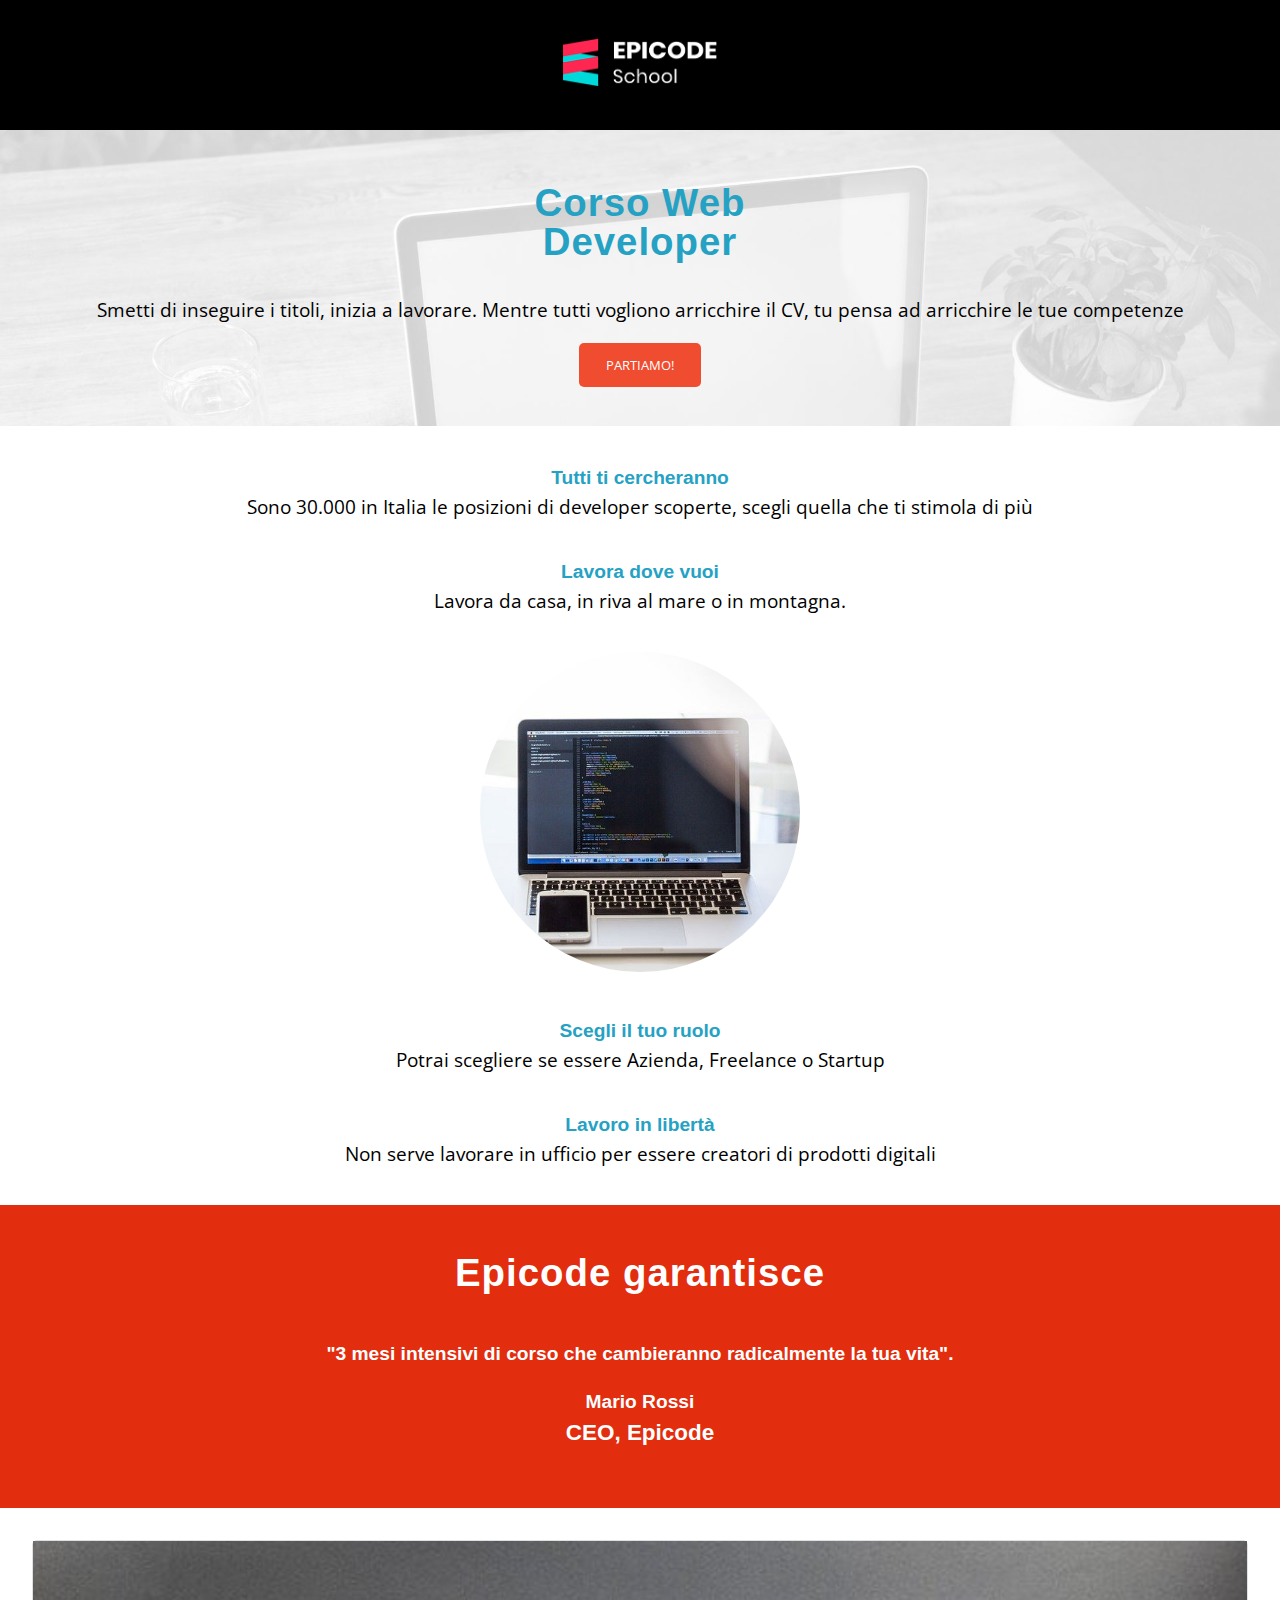
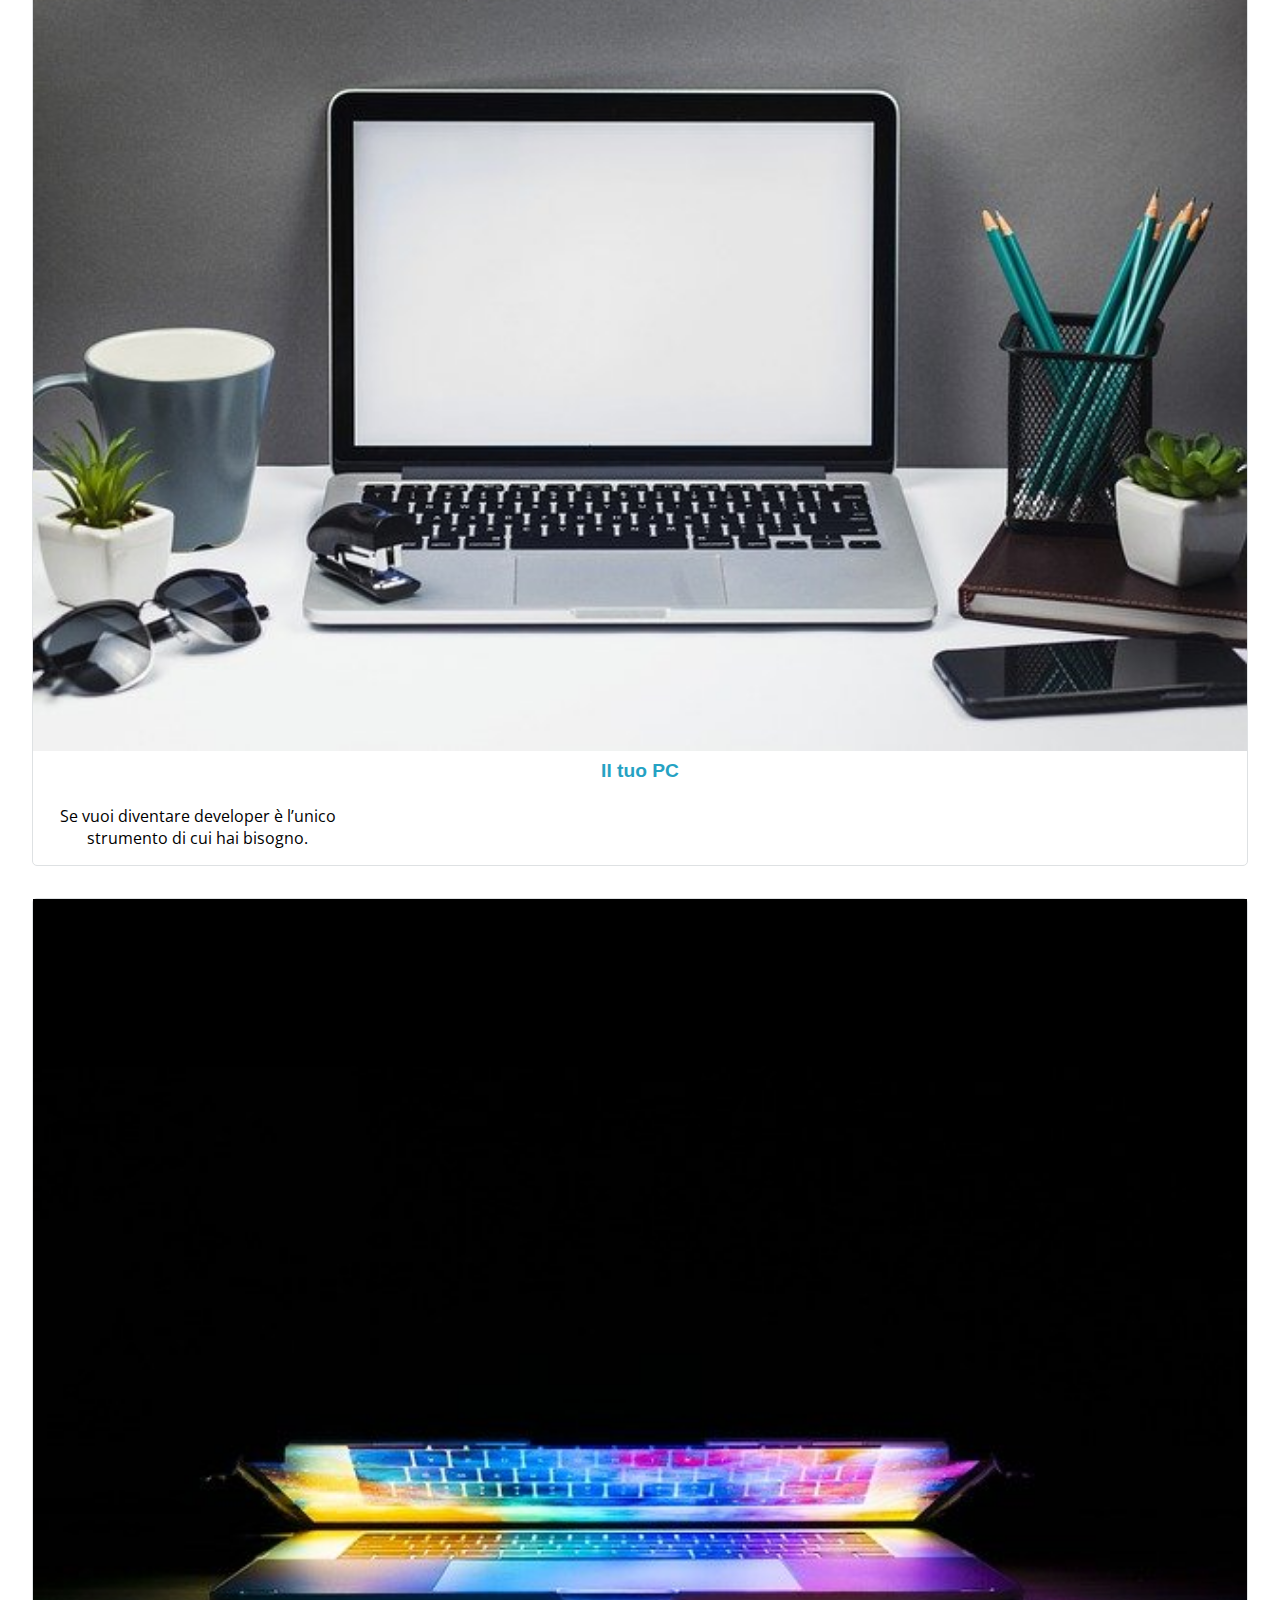
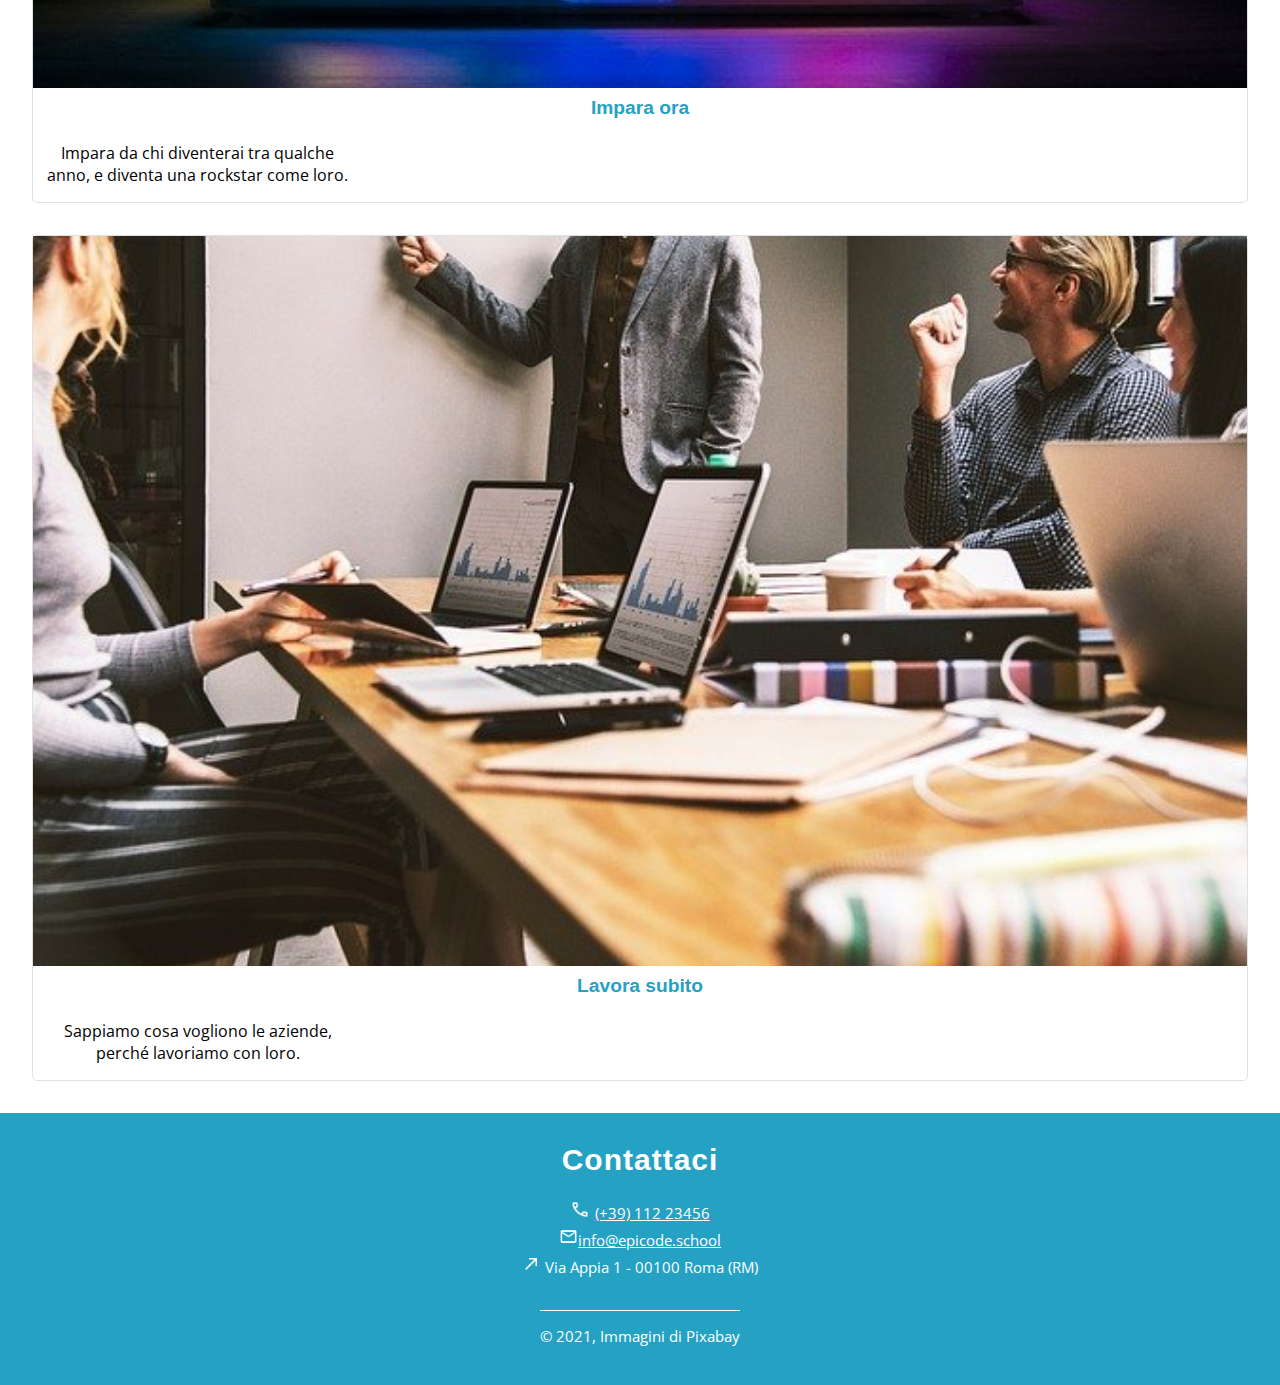
<file: index.html>
<!DOCTYPE html>
<html lang="it">

<head>
    <meta charset="UTF-8">
    <meta name="viewport" content="width=device-width, initial-scale=1.0">
    <meta name="description" content="Da zero a Epicode con i corsi completi per diventare uno sviluppatore professionista in 3 mesi.
    ">
    <meta name="keywords" content="Epicode, epicode, Corsi, corsi, sviluppatore, sviluppo web, web development">
    <meta name="author" content="Michelepaolo Renzi">
    <title>Corso Web Developer - Epicode school</title>
    <link rel="stylesheet" href="./assets/css/style.css">
</head>

<body>
    <header>
        <div class="divlogo">
            <img src="./assets/img/logo.png" alt="Logo Epicode" id="logo">
        </div>
    </header>

    <main>
        <section class="buttonblock">
            <h1>Corso Web <br> Developer</h1>
            <p>Smetti di inseguire i titoli, inizia a lavorare. Mentre tutti vogliono arricchire il CV, tu pensa ad
                arricchire le tue competenze</p>
            <button><b>PARTIAMO!</b></button>
        </section>
        <section class="paragraph">
            <div class="paragraphtext">
                <h2>Tutti ti cercheranno</h2>
                <p>Sono 30.000 in Italia le posizioni di developer scoperte, scegli quella che ti stimola di più</p>
            </div>
            </div>
            <div class="paragraphtext">
                <h2>Lavora dove vuoi</h2>
                <p>Lavora da casa, in riva al mare o in montagna.</p>
            </div>
            <div>
                <img src="assets/img/notebook.jpg" alt="notebook" class="notebookimg">
            </div>
            <div class="paragraphtext">
                <h2>Scegli il tuo ruolo</h2>
                <p>Potrai scegliere se essere Azienda, Freelance o Startup</p>
            </div>
            <div class="paragraphtext">
                <h2>Lavoro in libertà</h2>
                <p>Non serve lavorare in ufficio per essere creatori di prodotti digitali</p>
            </div>
        </section>
        <aside class="quote">
            <h1>Epicode garantisce</h1>
            <h2>"3 mesi intensivi di corso che cambieranno radicalmente la tua vita".</h2>
            <div>
                <h2>Mario Rossi</h2>
                <h3>CEO, Epicode</h3>
            </div>
        </aside>
        <section>
            <article>
                <div class="luretext">
                    <img src="assets/img/foto1.jpg" alt="Il Tuo PC" class="workimg">
                    <h2>Il tuo PC</h2>
                    <p>Se vuoi diventare developer è l’unico strumento di cui hai bisogno.</p>
                </div>
            </article>
            <article>
                <div class="luretext">
                    <img src="assets/img/foto2.jpg" alt="Impara ora" class="workimg">
                    <h2>Impara ora</h2>
                    <p>Impara da chi diventerai tra qualche anno, e diventa una rockstar come loro.</p>
                </div>
            </article>
            <article>
                <div class="luretext">
                    <img src="assets/img/foto3.jpg" alt="Lavora subito" class="workimg">
                    <h2>Lavora subito</h2>
                    <p>Sappiamo cosa vogliono le aziende, perché lavoriamo con loro.</p>
                </div>
            </article>
        </section>
    </main>

    <footer>
        <h1>Contattaci</h1>
        <ul class="footerlist">
            <li><img src="/assets/img/callicon.png" alt="call icon" class="icon"> <a href="tel:+3911223456">(+39) 112
                    23456</a>
            </li>
            <li> <span></span><img src="assets/img/mailicon.png" alt="mail icon" class="icon"><a
                    href="mailto:info@epicode.school">info@epicode.school</a>
            </li>
            <li>
                <img src="/assets/img/addressicon.png" alt="address icon" class="icon"><span>
                    Via Appia 1 - 00100 Roma (RM)
                </span>
            </li>
        </ul>
        <div class="footerline">
            &copy; 2021, Immagini di <a href="">Pixabay</a></div>
    </footer>
</body>

</html>
</file>
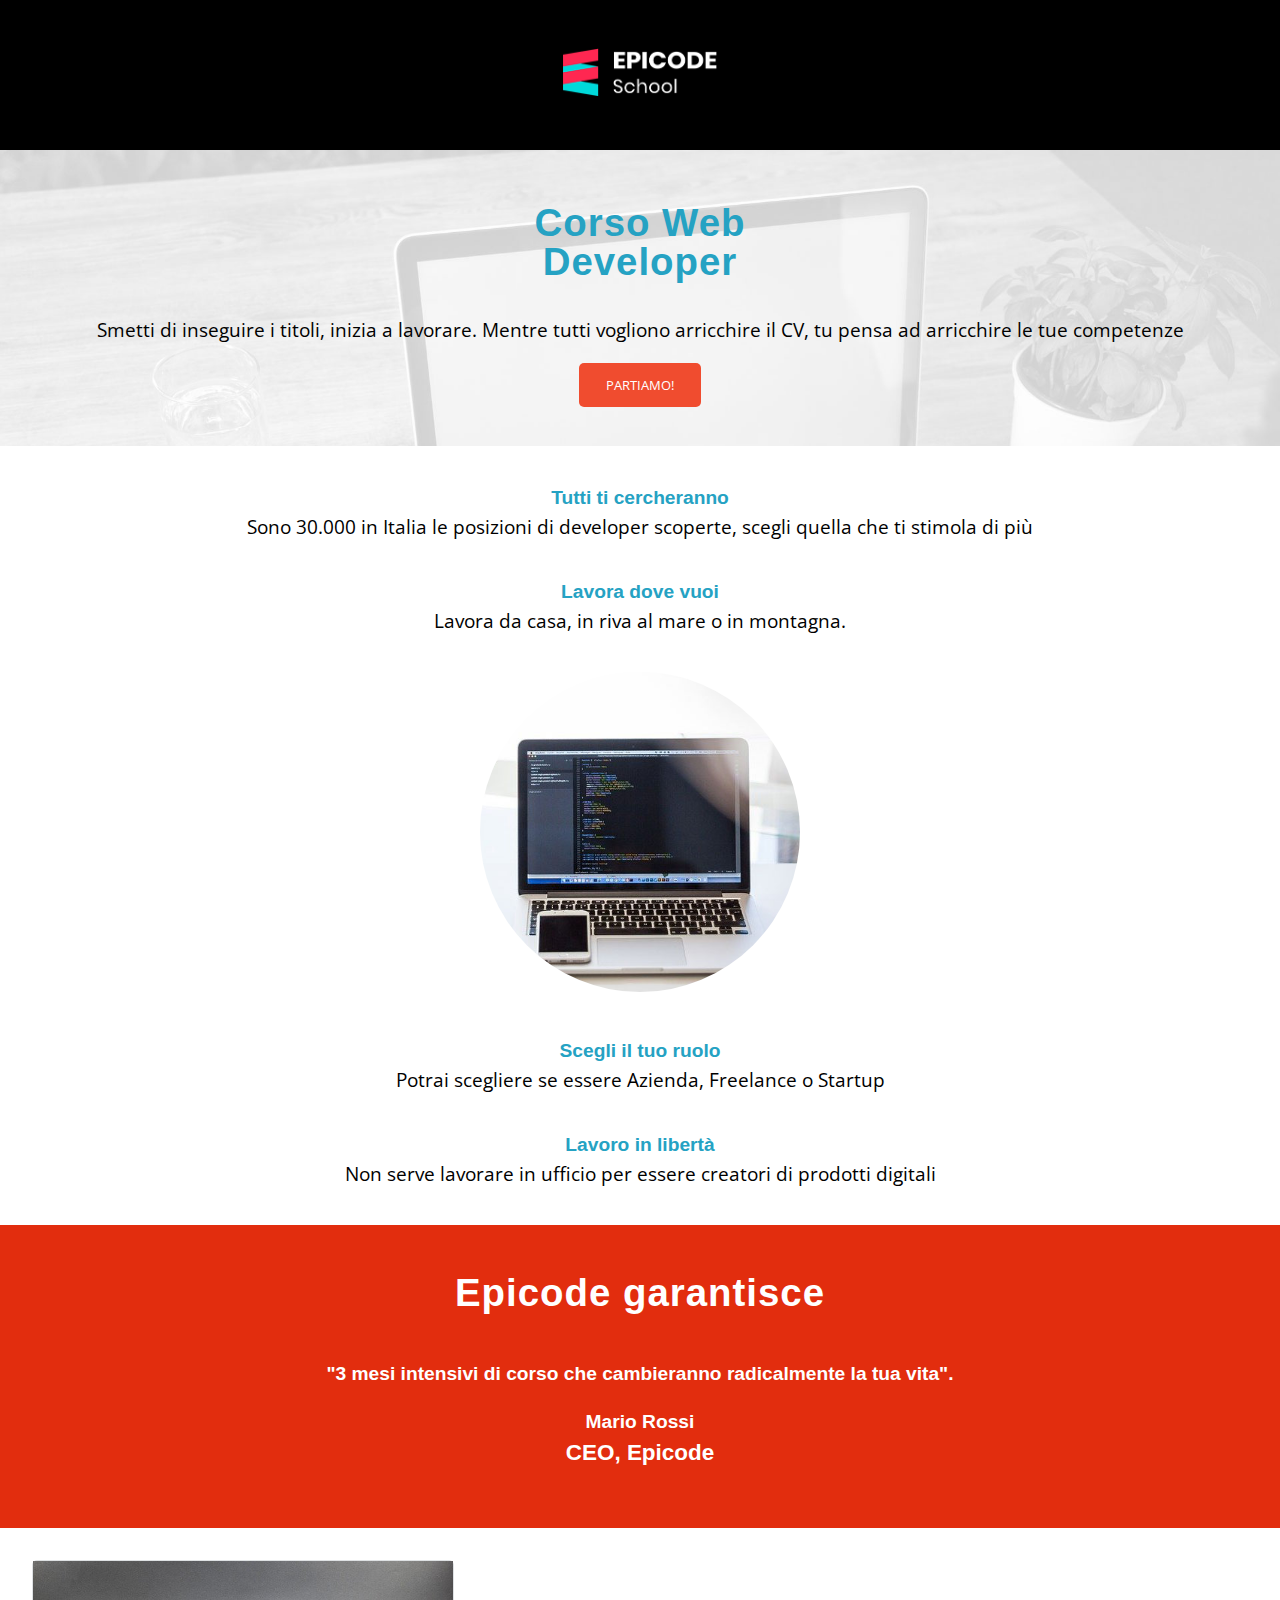
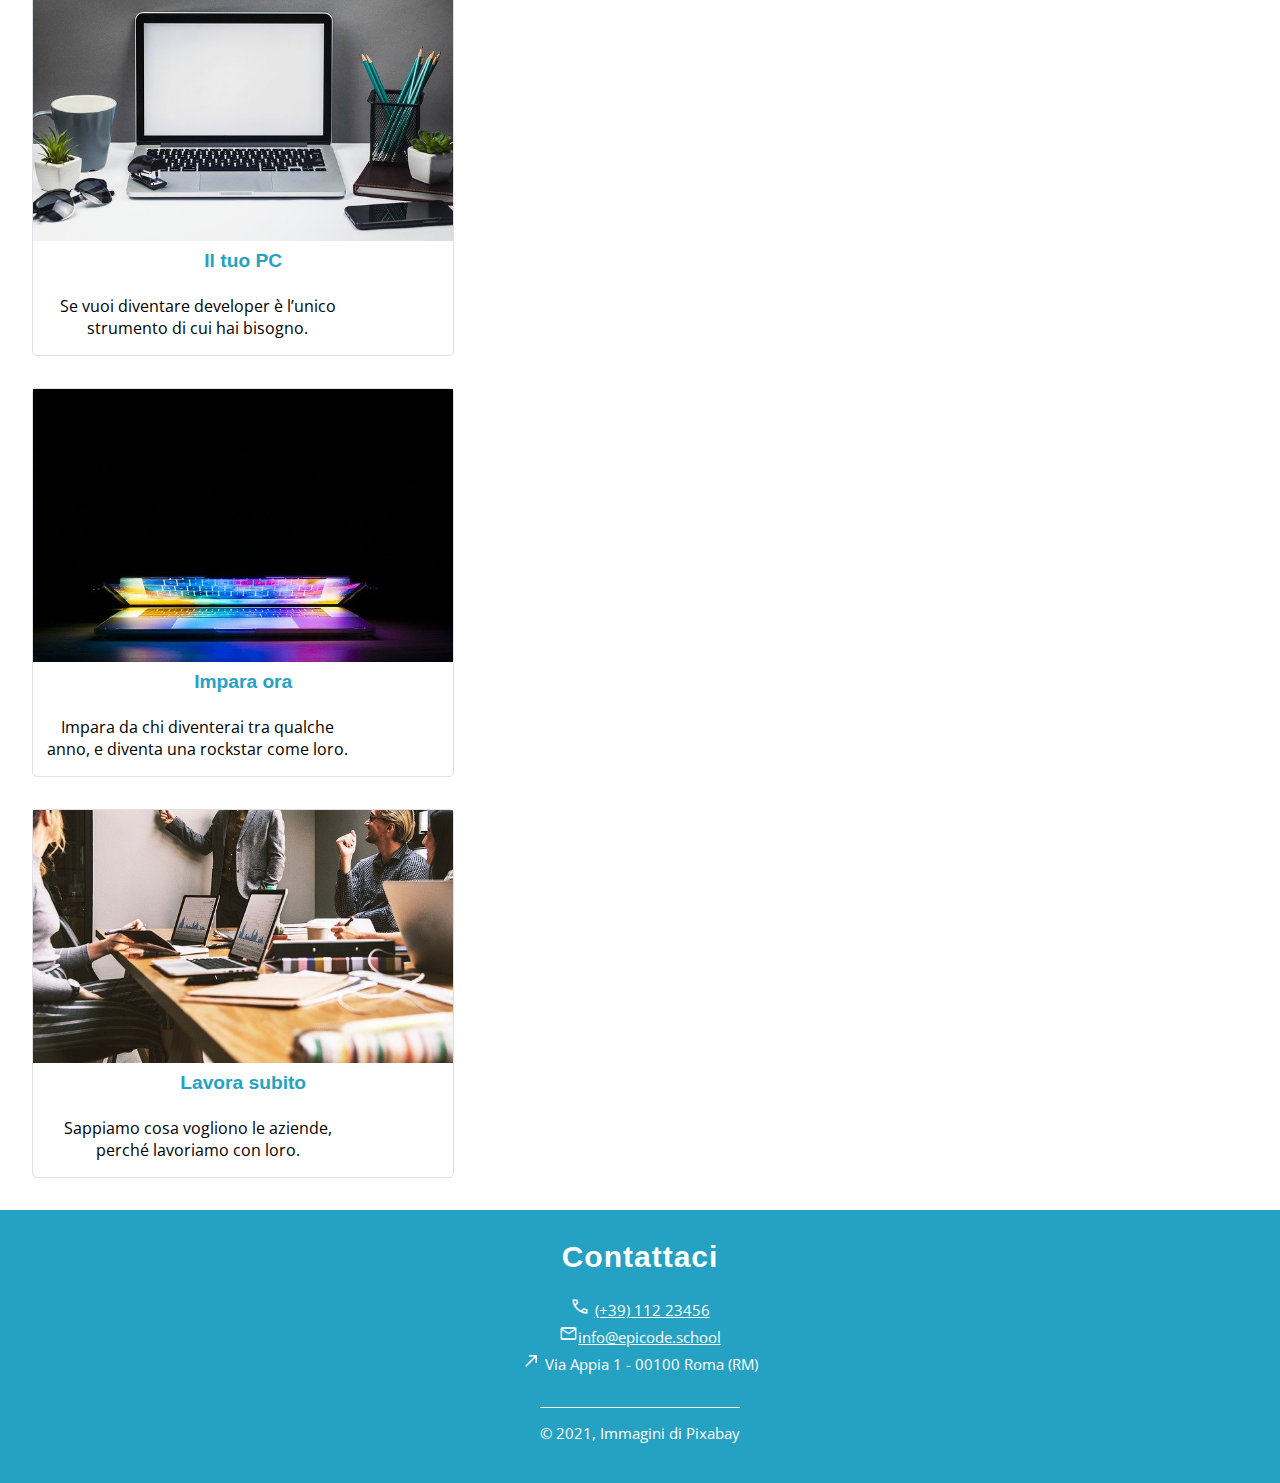
<file: indexdesktop.html>
<!DOCTYPE html>
<html lang="it">

<head>
    <meta charset="UTF-8">
    <meta name="viewport" content="width=device-width, initial-scale=1.0">
    <meta name="description" content="Da zero a Epicode con i corsi completi per diventare uno sviluppatore professionista in 3 mesi.
    ">
    <meta name="keywords" content="Epicode, epicode, Corsi, corsi, sviluppatore, sviluppo web, web development">
    <meta name="author" content="Michelepaolo Renzi">
    <title>Corso Web Developer - Epicode school</title>
    <link rel="stylesheet" href="./assets/css/styledesktop.css">
</head>

<body>
    <header>
        <div class="divlogo">
            <img src="./assets/img/logo.png" alt="Logo Epicode" id="logo">
        </div>
    </header>

    <main>
        <section class="buttonblock">
            <h1>Corso Web <br> Developer</h1>
            <p>Smetti di inseguire i titoli, inizia a lavorare. Mentre tutti vogliono arricchire il CV, tu pensa ad
                arricchire le tue competenze</p>
            <button><b>PARTIAMO!</b></button>
        </section>
        <section class="paragraph">
            <div class="paragraphtext">
                <h2>Tutti ti cercheranno</h2>
                <p>Sono 30.000 in Italia le posizioni di developer scoperte, scegli quella che ti stimola di più</p>
            </div>
            </div>
            <div class="paragraphtext">
                <h2>Lavora dove vuoi</h2>
                <p>Lavora da casa, in riva al mare o in montagna.</p>
            </div>
            <div>
                <img src="assets/img/notebook.jpg" alt="notebook" class="notebookimg">
            </div>
            <div class="paragraphtext">
                <h2>Scegli il tuo ruolo</h2>
                <p>Potrai scegliere se essere Azienda, Freelance o Startup</p>
            </div>
            <div class="paragraphtext">
                <h2>Lavoro in libertà</h2>
                <p>Non serve lavorare in ufficio per essere creatori di prodotti digitali</p>
            </div>
        </section>
        <aside class="quote">
            <h1>Epicode garantisce</h1>
            <h2>"3 mesi intensivi di corso che cambieranno radicalmente la tua vita".</h2>
            <div>
                <h2>Mario Rossi</h2>
                <h3>CEO, Epicode</h3>
            </div>
        </aside>
        <section class="lurecombo">
            <article>
                <div class="luretext">
                    <img src="assets/img/foto1.jpg" alt="Il Tuo PC" class="workimg">
                    <h2>Il tuo PC</h2>
                    <p>Se vuoi diventare developer è l’unico strumento di cui hai bisogno.</p>
                </div>
            </article>
            <article>
                <div class="luretext">
                    <img src="assets/img/foto2.jpg" alt="Impara ora" class="workimg">
                    <h2>Impara ora</h2>
                    <p>Impara da chi diventerai tra qualche anno, e diventa una rockstar come loro.</p>
                </div>
            </article>
            <article>
                <div class="luretext">
                    <img src="assets/img/foto3.jpg" alt="Lavora subito" class="workimg">
                    <h2>Lavora subito</h2>
                    <p>Sappiamo cosa vogliono le aziende, perché lavoriamo con loro.</p>
                </div>
            </article>
        </section>
    </main>

    <footer>
        <h1>Contattaci</h1>
        <ul class="footerlist">
            <li><img src="/assets/img/callicon.png" alt="call icon" class="icon"> <a href="tel:+3911223456">(+39) 112
                    23456</a>
            </li>
            <li> <span></span><img src="assets/img/mailicon.png" alt="mail icon" class="icon"><a
                    href="mailto:info@epicode.school">info@epicode.school</a>
            </li>
            <li>
                <img src="/assets/img/addressicon.png" alt="address icon" class="icon"><span>
                    Via Appia 1 - 00100 Roma (RM)
                </span>
            </li>
        </ul>
        <div class="footerline">
            &copy; 2021, Immagini di <a href="">Pixabay</a></div>
    </footer>
</body>

</html
</file>
<file: assets/css/style.css>
@import url('https://fonts.googleapis.com/css2?family=Open+Sans:ital,wght@0,300..800;1,300..800&display=swap; css2?family=Montserrat:ital,wght@0,100..900;1,100..900&display=swap');

body {
    text-align: center;
    font-size: 1.2rem;
    border: 0;
}

* {
    font-family: 'Open Sans', 'Helvetica Neue', sans-serif;
    box-sizing: border-box;
    margin: 0;
    padding: 0;
}

hr {
    display: none;
}

header {
    width: 100%;
    background: rgb(0, 0, 0);
    background-size: cover;
    padding: 0;
    margin: 0;
}

#logo {
    margin-top: 1em;
    padding-top: 1em;
    margin-bottom: 1em;
    padding-bottom: 1em;
    width: 8em;
}

h1 {
    font-family: 'Montserrat', sans-serif;
    font-style: bold;
    letter-spacing: 1px;
    font-stretch: extra-condensed;
    color: #25a2c3;
    size: ;
    line-height: 1.5;
    margin: 1rem;
}

h2 {
    font-family: 'Montserrat', sans-serif;
    color: #25a2c3;
    font-size: 100%;
    line-height: 1.5;
}

h3 {
    font-family: 'Montserrat', sans-serif;
    color: #25a2c3;
    line-height: 1.5;
}

.buttonblock {
    background-image: url(/assets/img/banner.jpg);
    background-size: cover;
    padding: 2em 0;
}

.buttonblock h1 {
    font-size: 200%;
    line-height: 1;
}

.buttonblock p {
    padding: 1em
}

.buttonblock button {
    background-color: #f04c2f;
    color: white;
    border: none;
    font-family: 'Montserrat', sans-serif;
    font-weight: 200;
    border-radius: 5px;
    padding-top: 1em;
    padding-bottom: 1em;
    padding-left: 2em;
    padding-right: 2em;
}

.paragraph {
    width: 80%;
    display: block;
    margin: 0 auto;
}

.paragraph>* {
    margin: 2em 0;
}

.paragraphtext p {
    margin-top: 0;
}

.notebookimg {
    width: 20rem;
    border-radius: 100%;
}

.quote {
    color: white;
    background-position: center;
    background: #e22d0e;
    background-size: auto;
    padding: 2em 0;
    margin: 0;
}

.quote>* {
    margin: 0 auto;
    margin-bottom: 1em;
    width: 80%;

}

.quote h1,
.quote h2,
.quote h3 {
    color: white;
}

.quote h3 {}

.workimg {
    width: 100%;
}

.luretext {
    border: 1px solid #dee1e3;
    width: 100;
    border-radius: 5px;
    padding: 0;
    margin: 2rem;
}

.luretext h2 {
    margin-bottom: 1em;
}

.luretext p {
    width: 19em;
    font-size: 1rem;
    margin-left: 0.8rem;
    padding-bottom: 1em;
}

.footer * {
    font-eight: 100;
}

footer {
    width: 100%;
    background: #25a2c3;
    background-size: cover;
    padding: 0;
    margin: 0;
    padding-bottom: 2em;
}

footer h1 {
    color: white;
    padding-top: 1.5rem;
    font-size: 30px;
}

.icon {
    width: 1em;
}

.footerlist {
    list-style-type: none;
    align-content: center;
    padding: 0;
}

.footerline a {
    text-decoration: none;
    color: white;
}

.footerlist span,
.footerlist a {
    color: white;
    font-size: 0.8em;
}

.footerline {
    margin: 0 auto;
    font-size: 0.8em;
    color: white;
    width: fit-content;
    border-top: 1px solid white;
    padding-top: 1em;
    margin-top: 2em;
}
</file>
<file: assets/css/styledesktop.css>
@import url('https://fonts.googleapis.com/css2?family=Open+Sans:ital,wght@0,300..800;1,300..800&display=swap; css2?family=Montserrat:ital,wght@0,100..900;1,100..900&display=swap');

body {

    font-size: 1.2rem;
    border: 0;
}

* {    text-align: center;
    font-family: 'Open Sans', 'Helvetica Neue', sans-serif;
    box-sizing: border-box;
    margin: 0;
    padding: 0;
}

hr {
    display: none;
}

header {
    width: 100%;
    background: rgb(0, 0, 0);
    background-size: cover;
    padding: 0;
    margin: 0;
}

#logo {
    margin: 1em 0;
    padding: 1em 0;
    width: 8em;
}

.divlogo {
    display: inline-block;
    padding: 10px;
    align-self: left
}

h1 {
    font-family: 'Montserrat', sans-serif;
    font-style: bold;
    letter-spacing: 1px;
    font-stretch: extra-condensed;
    color: #25a2c3;
    size: ;
    line-height: 1.5;
    margin: 1rem;
}

h2 {
    font-family: 'Montserrat', sans-serif;
    color: #25a2c3;
    font-size: 100%;
    line-height: 1.5;
}

h3 {
    font-family: 'Montserrat', sans-serif;
    color: #25a2c3;
    line-height: 1.5;
}

.buttonblock {
    background-image: url(/assets/img/banner.jpg);
    background-size: cover;
    padding: 2em 0;
}

.buttonblock h1 {
    font-size: 200%;
    line-height: 1;
}

.buttonblock p {
    padding: 1em
}

.buttonblock button {
    background-color: #f04c2f;
    color: white;
    border: none;
    font-family: 'Montserrat', sans-serif;
    font-weight: 200;
    border-radius: 5px;
    padding-top: 1em;
    padding-bottom: 1em;
    padding-left: 2em;
    padding-right: 2em;
}

.paragraph {
    width: 80%;
    display: block;
    margin: 0 auto;
}

.paragraph>* {
    margin: 2em 0;
}

.paragraphtext p {
    margin-top: 0;
}

.notebookimg {
    width: 20rem;
    border-radius: 100%;
}

.quote {
    color: white;
    background-position: center;
    background: #e22d0e;
    background-size: auto;
    padding: 2em 0;
    margin: 0;
}

.quote>* {
    margin: 0 auto;
    margin-bottom: 1em;
    width: 80%;

}

.quote h1,
.quote h2,
.quote h3 {
    color: white;
}

.quote h3 {}

.workimg {
    width: 100%;
}

.luretext {
    border: 1px solid #dee1e3;
    width: 33%;
    border-radius: 5px;
    padding: 0;
    margin: 2rem;
}

.lurecombo {
}

.luretext h2 {
    margin-bottom: 1em;
    
}

.luretext p {
    width: 19em;
    font-size: 1rem;
    margin-left: 0.8rem;
    padding-bottom: 1em;
}

.footer * {
    font-eight: 100;
}

footer {
    width: 100%;
    background: #25a2c3;
    background-size: cover;
    padding: 0;
    margin: 0;
    padding-bottom: 2em;
}

footer h1 {
    color: white;
    padding-top: 1.5rem;
    font-size: 30px;
}

.icon {
    width: 1em;
}

.footerlist {
    list-style-type: none;
    align-content: center;
    padding: 0;
}

.footerline a {
    text-decoration: none;
    color: white;
}

.footerlist span,
.footerlist a {
    color: white;
    font-size: 0.8em;
}

.footerline {
    margin: 0 auto;
    font-size: 0.8em;
    color: white;
    width: fit-content;
    border-top: 1px solid white;
    padding-top: 1em;
    margin-top: 2em;
}
</file>
